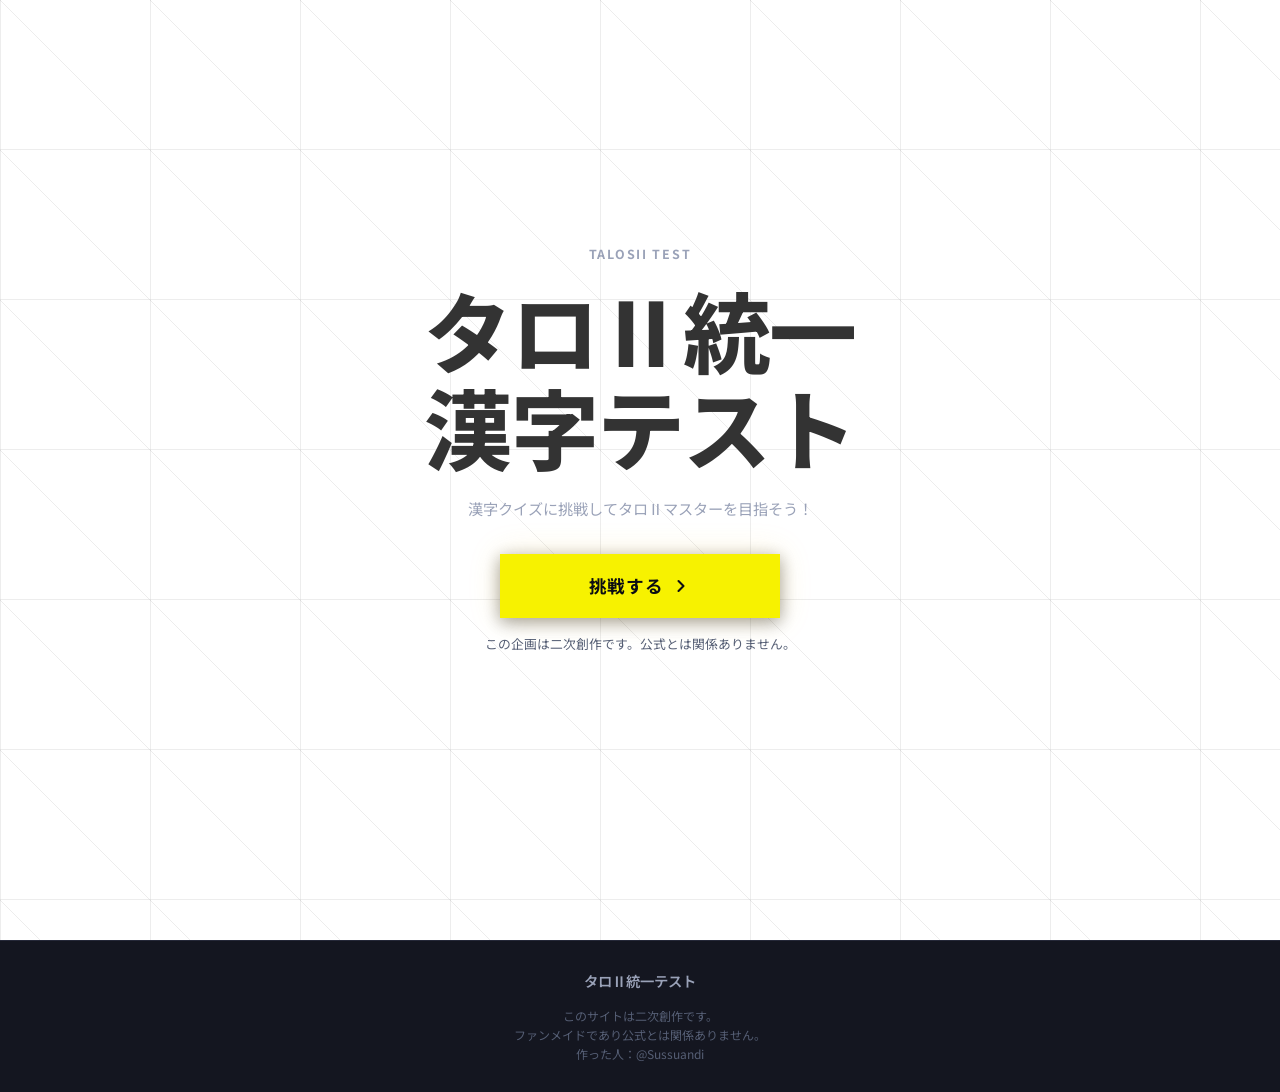
<file: index.html>
<!DOCTYPE html>
<html lang="ja">
<head>
  <!-- Google tag (gtag.js) -->
<script async src="https://www.googletagmanager.com/gtag/js?id=G-0Z82JJ4JBD"></script>
<script>
  window.dataLayer = window.dataLayer || [];
  function gtag(){dataLayer.push(arguments);}
  gtag('js', new Date());

  gtag('config', 'G-0Z82JJ4JBD');
</script>
  <meta charset="UTF-8">
  <meta name="viewport" content="width=device-width, initial-scale=1.0">
  <meta name="robots" content="noindex , nofollow" />
  <meta name="description" content="全15問の漢字クイズに挑戦！あなたの漢字力を試そう。">
  <meta property="og:title" content="タロⅡ統一テスト">
  <meta property="og:description" content="クイズに挑戦して称号をゲットしよう！">
  <meta property="og:type" content="website">
  <meta property="og:url" content="https://talosii-toitsu-test.pages.dev"/>
  <meta property="og:site_name" content="タロⅡ統一テスト"/>
  <meta property="og:image" content="https://talosii-toitsu-test.pages.dev/assets/images/ogp.png"/>
  <meta name="twitter:card" content="summary_large_image">
  <title>タロⅡ統一漢字テスト</title>
  <link rel="preconnect" href="https://fonts.googleapis.com">
  <link rel="preconnect" href="https://fonts.gstatic.com" crossorigin>
  <link href="https://fonts.googleapis.com/css2?family=Shippori+Mincho+B1:wght@400;600;800&family=Noto+Sans+JP:wght@300;400;500;700&display=swap" rel="stylesheet">
  <link rel="stylesheet" href="assets/css/style.css">
</head>

<!--      `       `     `       `       `  `  `               `  `
   `     `             `      `             `  `  `  `         `  `  `  `  `  `  `  `  `  `  `  `
                `                `
            `             `                             `
   `   `           `  `     `      `  `  `      `.,        `
          `    `               `            `  .MMMN,         `  `  `  `  `  `  `  `  `  `  `  `
     `       `           `                   .MMMMMMMN,  `
  `               `        `      `   `  ` .MMMMMMMMMMMN,   `                                     `
                     `        `          .dMMMMMMMMMMMMMMN,
     `  `    `          `          `   .dMMMMMMMMDTMMMMMMMMN,   `  `  `  `  `  `  `  `  `  `  `
                `  `       `         .dMMMMMMMMD    TMMMMMMMMN,                                  `
   `       `                  `    .JMMMMMMMMD`       TMMMMMMMMN,
                                 .JMMMMMMMM@`           TMMMMMMMMm,
     `  `    `    `  `  `  `   .JMMMMMMMM@`               TMMMMMMMMm,  `  `  `  `  `  `  `  `  `
   `                         .(MMMMMMMM@!                  .TMMMMMMMMm.
               `           ..MMMMMMMMB!                      .TMMMMMMMMm.
         `  `     `       .MMMMMMMM#'             `            .TMMMMMMMMa.                     `
   `  `              `  .MMMMMMMM#^            `     `  `        .WMMMMMMMMa.  `  `  `  `  `
               `      .MMMMMMMM#^        `  `                      ,WMMMMMMMMe.               `
             `      .MMMMMMMM#^                            `         ,WMMMMMMMMa
  `  `   `        .MMMMMMMMM^         `          `  `    `             ,HMMMMMMMMx               `
                .MMMMMMMMM=        `     `    `               `          (MMMMMMMMN,  `  `  `
            ` .MMMMMMMMM=                              `    `     `        /MMMMMMMMN,
   `  `  `  .MMMMMMMMM3               `    `                                 ?MMMMMMMMN,       `
          .MMMMMMMMM"       `  `  `      `      `  `     `           `         ?MMMMMMMMN,
          ?MMMMMMMMN,                                 `     `   `       `      .MMMMMMMMM"  `    `
  `  `      ?MMMMMMMMN,            `  `      `                     `         .MMMMMMMMM"
              ?MMMMMMMMN,                                                  .MMMMMMMMM"
                7MMMMMMMMN,                        `                     .dMMMMMMMMD           `
          `       TMMMMMMMMN,                                          .dMMMMMMMMD
                    TMMMMMMMMN,                                      .dMMMMMMMMD
                      TMMMMMMMMN,            `                     .+MMMMMMMMD`
                        TMMMMMMMMm,                             `.JMMMMMMMM@`
       `                  TMMMMMMMMm,              `           .JMMMMMMMM@`                    `
              `            .TMMMMMMMMm.                      .(MMMMMMMM@!
                             .TMMMMMMMMm.    `            `..MMMMMMMMB!
          `                    .WMMMMMMMMa.             ` .MMMMMMMM#'
                                 .WMMMMMMMMa.           .MMMMMMMM#^
       `                           ,WMMMMMMMMe.    `  .MMMMMMMM#^                              `
              `                      ,HMMMMMMMMa    .MMMMMMMM#^
                                       -HMMMMMMMMx.MMMMMMMMM=
                                         (MMMMMMMMMMMMMMMM=
                                           /MMMMMMMMMMMM=                                      `
          `                                  ?MMMMMMMM"                     `
       `      `                                ?MMMM"
                                                 ?"
                                                                                               `

                  `

問題を解くのにソースを見る必要はないのよ。                                             -->




<body>

<main class="landing">

  <!-- Decorative background kanji -->


  <div class="landing__inner">

    <p class="landing__eyebrow">TalosII Test</p>

    <h1 class="landing__title">
      <span class="t-main">タロⅡ統一漢字テスト</span>
      
    </h1>

    <p class="landing__desc">
      漢字クイズに挑戦してタロⅡマスターを目指そう！<br>
    </p>



    <div class="landing__cta">
      <a href="quiz.html" class="btn btn--start" role="button">
        挑戦する
        <svg xmlns="http://www.w3.org/2000/svg" width="20" height="20"
          viewBox="0 0 24 24" fill="none" stroke="currentColor"
          stroke-width="2.5" stroke-linecap="round" stroke-linejoin="round"
          aria-hidden="true">
          <polyline points="9 18 15 12 9 6"></polyline>
        </svg>
      </a>
    </div>

    <p class="landing__hint">
      この企画は二次創作です。公式とは関係ありません。
    </p>

  </div>
</main>
<script src="../assets/js/footer.js"></script>
</body>
</html>
</file>
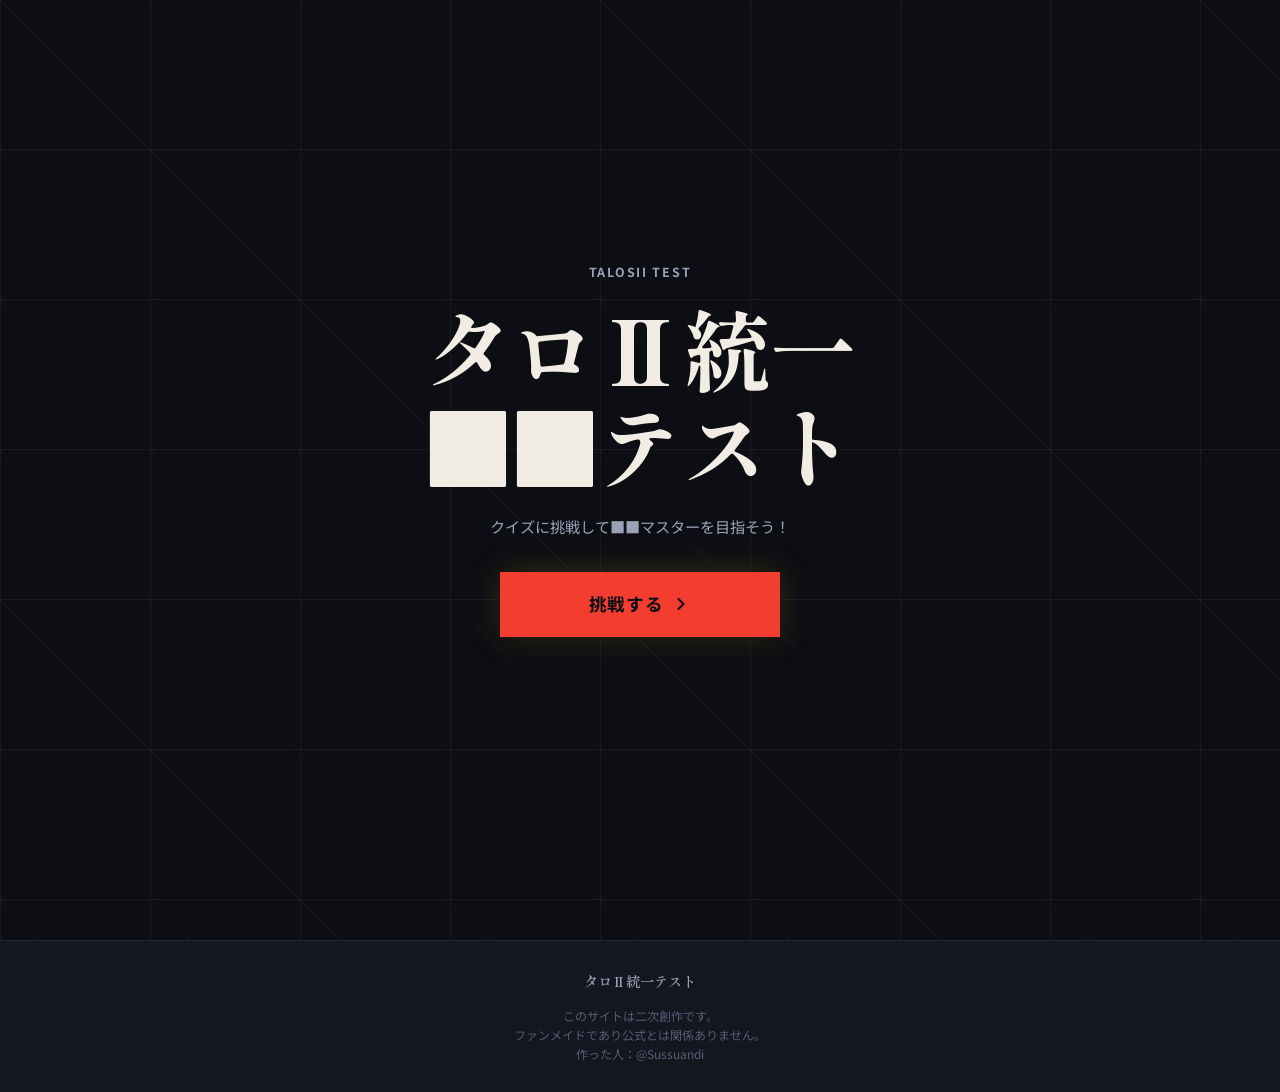
<file: hard/index.html>
<!DOCTYPE html>
<html lang="ja">
<head>
  <!-- Google tag (gtag.js) -->
<script async src="https://www.googletagmanager.com/gtag/js?id=G-0Z82JJ4JBD"></script>
<script>
  window.dataLayer = window.dataLayer || [];
  function gtag(){dataLayer.push(arguments);}
  gtag('js', new Date());

  gtag('config', 'G-0Z82JJ4JBD');
</script>
  <meta charset="UTF-8">
  <meta name="viewport" content="width=device-width, initial-scale=1.0">
  <meta name="robots" content="noindex , nofollow" />
  <meta name="description" content="真の実力を試そう。">
  <title>タロⅡ統一■■テスト</title>
  <link rel="preconnect" href="https://fonts.googleapis.com">
  <link rel="preconnect" href="https://fonts.gstatic.com" crossorigin>
  <link href="https://fonts.googleapis.com/css2?family=Shippori+Mincho+B1:wght@400;600;800&family=Noto+Sans+JP:wght@300;400;500;700&display=swap" rel="stylesheet">
  <link rel="stylesheet" href="../assets/css/style.css">

</head>

<!--      `       `     `       `       `  `  `               `  `
   `     `             `      `             `  `  `  `         `  `  `  `  `  `  `  `  `  `  `  `
                `                `
            `             `                             `
   `   `           `  `     `      `  `  `      `.,        `
          `    `               `            `  .MMMN,         `  `  `  `  `  `  `  `  `  `  `  `
     `       `           `                   .MMMMMMMN,  `
  `               `        `      `   `  ` .MMMMMMMMMMMN,   `                                     `
                     `        `          .dMMMMMMMMMMMMMMN,
     `  `    `          `          `   .dMMMMMMMMDTMMMMMMMMN,   `  `  `  `  `  `  `  `  `  `  `
                `  `       `         .dMMMMMMMMD    TMMMMMMMMN,                                  `
   `       `                  `    .JMMMMMMMMD`       TMMMMMMMMN,
                                 .JMMMMMMMM@`           TMMMMMMMMm,
     `  `    `    `  `  `  `   .JMMMMMMMM@`               TMMMMMMMMm,  `  `  `  `  `  `  `  `  `
   `                         .(MMMMMMMM@!                  .TMMMMMMMMm.
               `           ..MMMMMMMMB!                      .TMMMMMMMMm.
         `  `     `       .MMMMMMMM#'             `            .TMMMMMMMMa.                     `
   `  `              `  .MMMMMMMM#^            `     `  `        .WMMMMMMMMa.  `  `  `  `  `
               `      .MMMMMMMM#^        `  `                      ,WMMMMMMMMe.               `
             `      .MMMMMMMM#^                            `         ,WMMMMMMMMa
  `  `   `        .MMMMMMMMM^         `          `  `    `             ,HMMMMMMMMx               `
                .MMMMMMMMM=        `     `    `               `          (MMMMMMMMN,  `  `  `
            ` .MMMMMMMMM=                              `    `     `        /MMMMMMMMN,
   `  `  `  .MMMMMMMMM3               `    `                                 ?MMMMMMMMN,       `
          .MMMMMMMMM"       `  `  `      `      `  `     `           `         ?MMMMMMMMN,
          ?MMMMMMMMN,                                 `     `   `       `      .MMMMMMMMM"  `    `
  `  `      ?MMMMMMMMN,            `  `      `                     `         .MMMMMMMMM"
              ?MMMMMMMMN,                                                  .MMMMMMMMM"
                7MMMMMMMMN,                        `                     .dMMMMMMMMD           `
          `       TMMMMMMMMN,                                          .dMMMMMMMMD
                    TMMMMMMMMN,                                      .dMMMMMMMMD
                      TMMMMMMMMN,            `                     .+MMMMMMMMD`
                        TMMMMMMMMm,                             `.JMMMMMMMM@`
       `                  TMMMMMMMMm,              `           .JMMMMMMMM@`                    `
              `            .TMMMMMMMMm.                      .(MMMMMMMM@!
                             .TMMMMMMMMm.    `            `..MMMMMMMMB!
          `                    .WMMMMMMMMa.             ` .MMMMMMMM#'
                                 .WMMMMMMMMa.           .MMMMMMMM#^
       `                           ,WMMMMMMMMe.    `  .MMMMMMMM#^                              `
              `                      ,HMMMMMMMMa    .MMMMMMMM#^
                                       -HMMMMMMMMx.MMMMMMMMM=
                                         (MMMMMMMMMMMMMMMM=
                                           /MMMMMMMMMMMM=                                      `
          `                                  ?MMMMMMMM"                     `
       `      `                                ?MMMM"
                                                 ?"
                                                                                               `

                                                                            `
          `                                  `
       `      `                                                                                `


                                             `                              `






                                             

問題を解くのにソースを見る必要はないのよ。                                             -->
<body id="hard">

<main class="landing">

  <div class="landing__bg" aria-hidden="true">

  </div>

  <div class="landing__inner">


<p class="landing__eyebrow">TalosII Test</p>
    <h1 class="landing__title">
      <span class="t-main">タロⅡ統一■■テスト</span>
    </h1>

    <p class="landing__desc">
      クイズに挑戦して■■マスターを目指そう！<br>
    </p>



    <div class="landing__cta">
      <a href="/hard/quiz.html" class="btn btn--start" role="button">
        挑戦する
        <svg xmlns="http://www.w3.org/2000/svg" width="20" height="20"
          viewBox="0 0 24 24" fill="none" stroke="currentColor"
          stroke-width="2.5" stroke-linecap="round" stroke-linejoin="round"
          aria-hidden="true">
          <polyline points="9 18 15 12 9 6"></polyline>
        </svg>
      </a>
    </div>


  </div>
</main>

<script src="../assets/js/footer.js"></script>
</body>
</html>
</file>
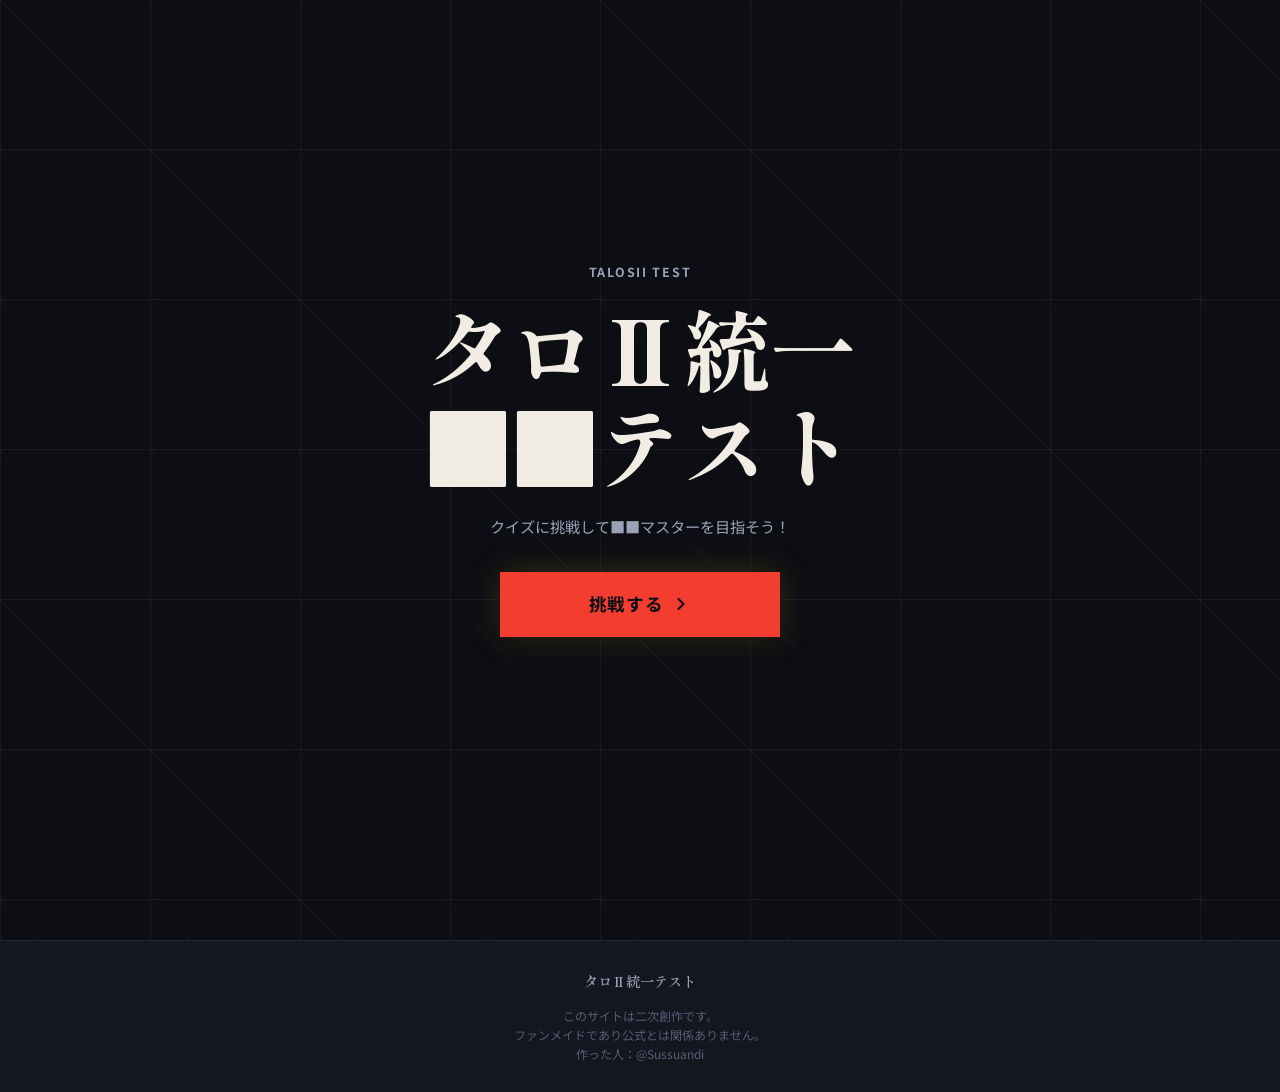
<file: hard/result.html>
<!DOCTYPE html>
<html lang="ja">
<head>
  <!-- Google tag (gtag.js) -->
<script async src="https://www.googletagmanager.com/gtag/js?id=G-0Z82JJ4JBD"></script>
<script>
  window.dataLayer = window.dataLayer || [];
  function gtag(){dataLayer.push(arguments);}
  gtag('js', new Date());

  gtag('config', 'G-0Z82JJ4JBD');
</script>
  <meta charset="UTF-8">
  <meta name="viewport" content="width=device-width, initial-scale=1.0">
  <meta name="robots" content="noindex , nofollow" />
  <title>タロⅡ統一■■テスト</title>
  <link rel="preconnect" href="https://fonts.googleapis.com">
  <link rel="preconnect" href="https://fonts.gstatic.com" crossorigin>
  <link href="https://fonts.googleapis.com/css2?family=Shippori+Mincho+B1:wght@400;600;800&family=Noto+Sans+JP:wght@300;400;500;700&display=swap" rel="stylesheet">
  <link rel="stylesheet" href="../assets/css/style.css">
</head>

<!--      `       `     `       `       `  `  `               `  `
   `     `             `      `             `  `  `  `         `  `  `  `  `  `  `  `  `  `  `  `
                `                `
            `             `                             `
   `   `           `  `     `      `  `  `      `.,        `
          `    `               `            `  .MMMN,         `  `  `  `  `  `  `  `  `  `  `  `
     `       `           `                   .MMMMMMMN,  `
  `               `        `      `   `  ` .MMMMMMMMMMMN,   `                                     `
                     `        `          .dMMMMMMMMMMMMMMN,
     `  `    `          `          `   .dMMMMMMMMDTMMMMMMMMN,   `  `  `  `  `  `  `  `  `  `  `
                `  `       `         .dMMMMMMMMD    TMMMMMMMMN,                                  `
   `       `                  `    .JMMMMMMMMD`       TMMMMMMMMN,
                                 .JMMMMMMMM@`           TMMMMMMMMm,
     `  `    `    `  `  `  `   .JMMMMMMMM@`               TMMMMMMMMm,  `  `  `  `  `  `  `  `  `
   `                         .(MMMMMMMM@!                  .TMMMMMMMMm.
               `           ..MMMMMMMMB!                      .TMMMMMMMMm.
         `  `     `       .MMMMMMMM#'             `            .TMMMMMMMMa.                     `
   `  `              `  .MMMMMMMM#^            `     `  `        .WMMMMMMMMa.  `  `  `  `  `
               `      .MMMMMMMM#^        `  `                      ,WMMMMMMMMe.               `
             `      .MMMMMMMM#^                            `         ,WMMMMMMMMa
  `  `   `        .MMMMMMMMM^         `          `  `    `             ,HMMMMMMMMx               `
                .MMMMMMMMM=        `     `    `               `          (MMMMMMMMN,  `  `  `
            ` .MMMMMMMMM=                              `    `     `        /MMMMMMMMN,
   `  `  `  .MMMMMMMMM3               `    `                                 ?MMMMMMMMN,       `
          .MMMMMMMMM"       `  `  `      `      `  `     `           `         ?MMMMMMMMN,
          ?MMMMMMMMN,                                 `     `   `       `      .MMMMMMMMM"  `    `
  `  `      ?MMMMMMMMN,            `  `      `                     `         .MMMMMMMMM"
              ?MMMMMMMMN,                                                  .MMMMMMMMM"
                7MMMMMMMMN,                        `                     .dMMMMMMMMD           `
          `       TMMMMMMMMN,                                          .dMMMMMMMMD
                    TMMMMMMMMN,                                      .dMMMMMMMMD
                      TMMMMMMMMN,            `                     .+MMMMMMMMD`
                        TMMMMMMMMm,                             `.JMMMMMMMM@`
       `                  TMMMMMMMMm,              `           .JMMMMMMMM@`                    `
              `            .TMMMMMMMMm.                      .(MMMMMMMM@!
                             .TMMMMMMMMm.    `            `..MMMMMMMMB!
          `                    .WMMMMMMMMa.             ` .MMMMMMMM#'
                                 .WMMMMMMMMa.           .MMMMMMMM#^
       `                           ,WMMMMMMMMe.    `  .MMMMMMMM#^                              `
              `                      ,HMMMMMMMMa    .MMMMMMMM#^
                                       -HMMMMMMMMx.MMMMMMMMM=
                                         (MMMMMMMMMMMMMMMM=
                                           /MMMMMMMMMMMM=                                      `
          `                                  ?MMMMMMMM"                     `
       `      `                                ?MMMM"
                                                 ?"
                                                                                               `

                                                                            `
          `                                  `
       `      `                                                                                `


                                             `                              `






                                             

問題を解くのにソースを見る必要はないのよ。                                             -->
<body id="hard">

<div class="result-page" id="js-result-page">

  <!-- ① スコアヒーロー -->
  <section class="result-hero">
    <p class="result-hero__eyebrow">RESULT</p>
    <div class="result-score-display">
      <span class="score-main" id="js-score-main">0</span>
      <span class="score-denom" id="js-score-denom">/ 10</span>
    </div>
    <p class="score-pct" id="js-score-pct">正答率 0%</p>
  </section>

  <!-- ② レベル称号 + 画像 + キャプション -->
  <section class="result-rank" id="js-rank-section">
    <div class="rank-img-wrap" id="js-rank-img-wrap">
      <img src="" alt="" id="js-rank-img"
           document.getElementById('js-rank-fallback').style.display='flex';">
      <div class="rank-img-wrap__fallback" id="js-rank-fallback" style="display:none">★</div>
    </div>
    <div>
      <span class="badge badge--rank" style="margin-bottom:10px" id="js-rank-badge">称号</span>
      <h2 class="rank-title" id="js-rank-title">―</h2>
      <p class="rank-caption" id="js-rank-caption"></p>
    </div>
  </section>

  <!-- ③ スコア内訳 (棒グラフ) -->
  <section class="result-section">
    <h3 class="section-title">スコア内訳</h3>
    <div class="score-bars">
      <!-- 読み -->
      <div class="score-bar-row">
        <div class="score-bar-meta">
          <span class="score-bar-label">
            <span class="badge badge--yomi" style="font-size:.72rem;padding:2px 8px">読み</span>
          </span>
          <span class="score-bar-val" id="js-yomi-val">0 / 10</span>
        </div>
        <div class="score-bar-track">
          <div class="score-bar-fill score-bar-fill--yomi" id="js-yomi-bar" style="width:0%"></div>
        </div>
      </div>

    </div>
  </section>

  <!-- ④ 問題ごとの正誤 + 解説 -->
  <section class="result-section">
    <h3 class="section-title">解説</h3>
    <div class="review-list" id="js-review-list">
      <!-- JS で生成 -->
    </div>
  </section>

  <!-- ⑤ シェアボタン -->
  <section class="share-section">
    <h3 class="share-title">結果をシェアする</h3>
    <div class="share-btns">
      <button class="share-btn share-btn--x" id="js-share-x" type="button">
        <!-- X (Twitter) icon -->
        <svg xmlns="http://www.w3.org/2000/svg" width="18" height="18"
             viewBox="0 0 24 24" fill="currentColor" aria-hidden="true">
          <path d="M18.244 2.25h3.308l-7.227 8.26 8.502 11.24H16.17l-4.714-6.231-5.401 6.231H2.747l7.73-8.835L1.254 2.25H8.08l4.253 5.622zm-1.161 17.52h1.833L7.084 4.126H5.117z"/>
        </svg>
        X でシェア
      </button>
      <button class="share-btn share-btn--bsky" id="js-share-bsky" type="button">
        <!-- Bluesky icon -->
        <svg xmlns="http://www.w3.org/2000/svg" width="18" height="18"
             viewBox="0 0 360 320" fill="currentColor" aria-hidden="true">
          <path d="M180 142c-16.3-31.7-60.7-90.8-102-120C38 2 17.5 0 9.7 0 4.4 0 0 4 0 9v163c0 13.1 8.9 25 22.2 28.5L160 240v-98zM180 142c16.3-31.7 60.7-90.8 102-120 40-20 60.5-22 68.3-22 5.3 0 9.7 4 9.7 9v163c0 13.1-8.9 25-22.2 28.5L200 240v-98z"/>
          <path d="M160 240c0 44.4-1.5 89.3-36 112-20.2 13.4-48 8-48-32 0-33.3 22.7-64.5 56-64.5H160zM200 240c0 44.4 1.5 89.3 36 112 20.2 13.4 48 8 48-32 0-33.3-22.7-64.5-56-64.5H200z"/>
        </svg>
        Bluesky でシェア
      </button>
    </div>
    <div class="result-retry">
      <a href="/hard/quiz.html" class="btn--retry">もう一度挑戦する</a>
    </div>
  </section>


  </div>

</div>

<script src="../assets/js/hard-questions.js"></script>
<script src="../assets/js/hard-result.js"></script>
<script src="../assets/js/footer.js"></script>
</body>
</html>
</file>
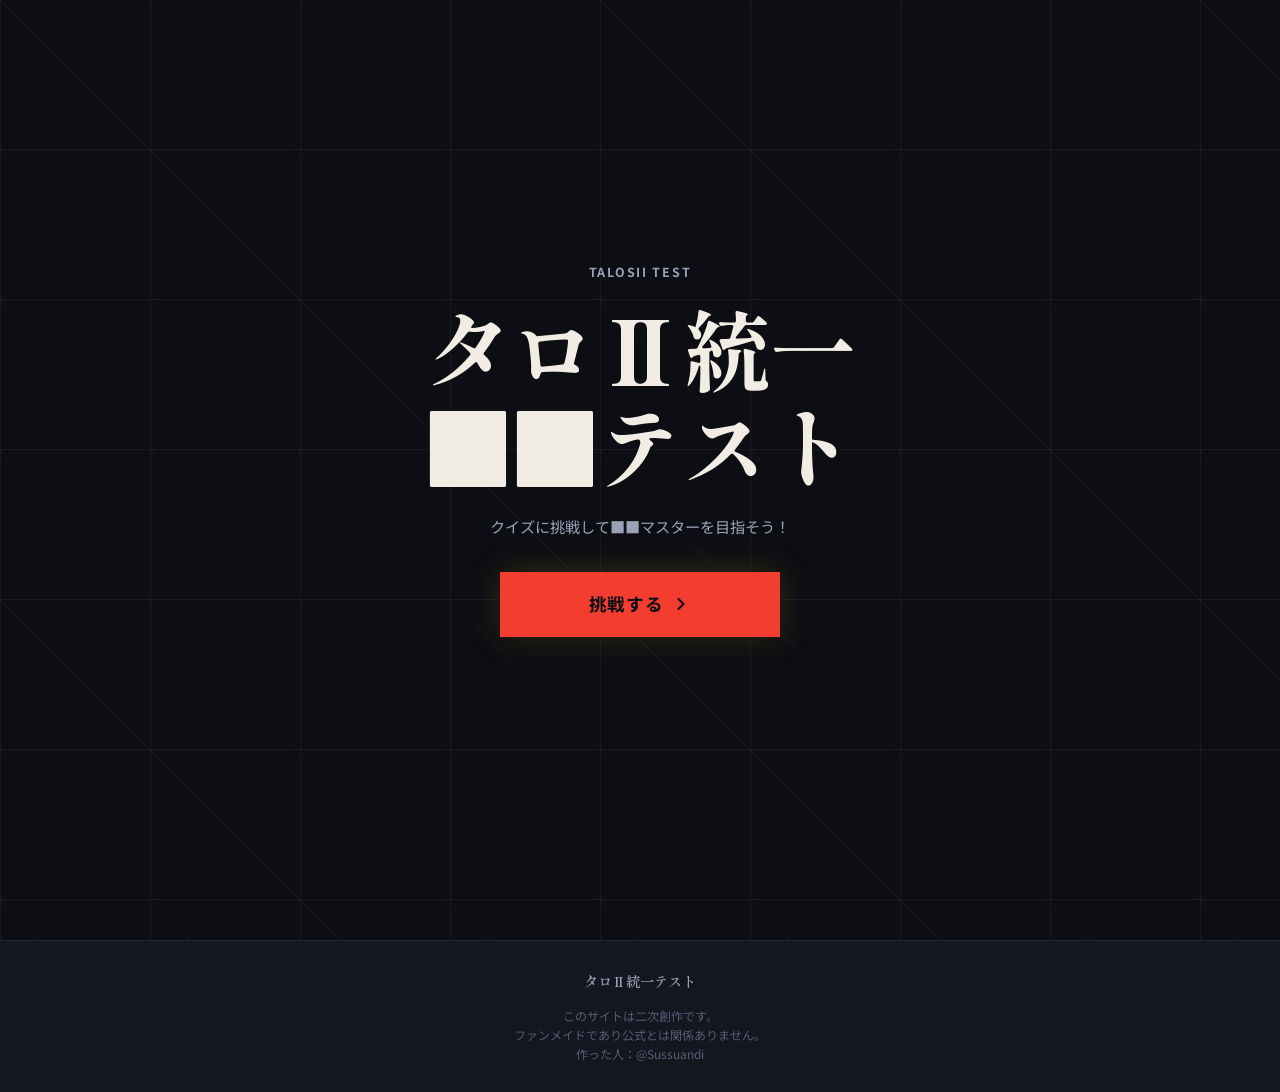
<file: mnt/user-data/outputs/kanji-quiz-v2/hard/result.html>
<!DOCTYPE html>
<html lang="ja">
<head>
  <meta charset="UTF-8">
  <meta name="viewport" content="width=device-width, initial-scale=1.0">
  <title>ハードモード 結果発表 — 漢字検定ゲーム</title>
  <link rel="preconnect" href="https://fonts.googleapis.com">
  <link rel="preconnect" href="https://fonts.gstatic.com" crossorigin>
  <link href="https://fonts.googleapis.com/css2?family=Shippori+Mincho+B1:wght@400;600;800&family=Noto+Sans+JP:wght@300;400;500;700&display=swap" rel="stylesheet">
  <link rel="stylesheet" href="/assets/css/style.css">
  <style>
    :root {
      --accent:      #e87070;
      --accent-hover:#f08080;
      --accent-dim:  rgba(232,112,112,.10);
      --accent-glow: rgba(232,112,112,.22);
    }
    .score-main   { text-shadow: 0 0 40px rgba(232,112,112,.35); }
    .score-bar-fill--yomi  { background: linear-gradient(90deg, #c06060, #e87070); }
    .score-bar-fill--kanji { background: linear-gradient(90deg, #a04040, #e87070); }
    .result-hero__mode-tag {
      display: inline-flex;
      align-items: center;
      gap: 6px;
      padding: 4px 12px;
      border-radius: 999px;
      font-size: .78rem;
      font-weight: 700;
      letter-spacing: .08em;
      background: rgba(232,112,112,.12);
      color: #e87070;
      border: 1px solid rgba(232,112,112,.3);
      margin-bottom: 12px;
    }
    .share-btn--x:hover   { border-color: #666; }
    .btn--retry:hover { border-color: #e87070; color: #e87070; background: rgba(232,112,112,.08); }
  </style>
</head>
<body>

<div class="result-page" id="js-result-page">

  <!-- ① スコアヒーロー -->
  <section class="result-hero">
    <div class="result-hero__mode-tag">
      <svg xmlns="http://www.w3.org/2000/svg" width="12" height="12"
           viewBox="0 0 24 24" fill="none" stroke="currentColor"
           stroke-width="2.5" stroke-linecap="round" stroke-linejoin="round"
           aria-hidden="true">
        <polygon points="13 2 3 14 12 14 11 22 21 10 12 10 13 2"></polygon>
      </svg>
      HARD MODE
    </div>
    <p class="result-hero__eyebrow">結果発表</p>
    <div class="result-score-display">
      <span class="score-main" id="js-score-main">0</span>
      <span class="score-denom">/ 15</span>
    </div>
    <p class="score-pct" id="js-score-pct">正答率 0%</p>
  </section>

  <!-- ② レベル称号 -->
  <section class="result-rank" id="js-rank-section">
    <div class="rank-img-wrap">
      <img src="" alt="" id="js-rank-img"
           onerror="this.style.display='none'; document.getElementById('js-rank-fallback').style.display='flex';">
      <div class="rank-img-wrap__fallback" id="js-rank-fallback" style="display:none;color:#e87070">⚔</div>
    </div>
    <div>
      <span class="badge badge--rank" style="margin-bottom:10px" id="js-rank-badge">称号</span>
      <h2 class="rank-title" id="js-rank-title">―</h2>
      <p class="rank-caption" id="js-rank-caption"></p>
    </div>
  </section>

  <!-- ③ スコア内訳 -->
  <section class="result-section">
    <h3 class="section-title">スコア内訳</h3>
    <div class="score-bars">
      <div class="score-bar-row">
        <div class="score-bar-meta">
          <span class="score-bar-label">
            <span class="badge badge--yomi" style="font-size:.72rem;padding:2px 8px">読み</span>
          </span>
          <span class="score-bar-val" id="js-yomi-val">0 / 10</span>
        </div>
        <div class="score-bar-track">
          <div class="score-bar-fill score-bar-fill--yomi" id="js-yomi-bar" style="width:0%"></div>
        </div>
      </div>
      <div class="score-bar-row">
        <div class="score-bar-meta">
          <span class="score-bar-label">
            <span class="badge badge--kanji" style="font-size:.72rem;padding:2px 8px">漢字</span>
          </span>
          <span class="score-bar-val" id="js-kanji-val">0 / 5</span>
        </div>
        <div class="score-bar-track">
          <div class="score-bar-fill score-bar-fill--kanji" id="js-kanji-bar" style="width:0%"></div>
        </div>
      </div>
    </div>
  </section>

  <!-- ④ 答え合わせ -->
  <section class="result-section">
    <h3 class="section-title">答え合わせ</h3>
    <div class="review-list" id="js-review-list"></div>
  </section>

  <!-- ⑤ シェア -->
  <section class="share-section">
    <h3 class="share-title">結果をシェアする</h3>
    <div class="share-btns">
      <button class="share-btn share-btn--x" id="js-share-x" type="button">
        <svg xmlns="http://www.w3.org/2000/svg" width="18" height="18"
             viewBox="0 0 24 24" fill="currentColor" aria-hidden="true">
          <path d="M18.244 2.25h3.308l-7.227 8.26 8.502 11.24H16.17l-4.714-6.231-5.401 6.231H2.747l7.73-8.835L1.254 2.25H8.08l4.253 5.622zm-1.161 17.52h1.833L7.084 4.126H5.117z"/>
        </svg>
        X (Twitter) でシェア
      </button>
      <button class="share-btn share-btn--bsky" id="js-share-bsky" type="button">
        <svg xmlns="http://www.w3.org/2000/svg" width="18" height="18"
             viewBox="0 0 360 320" fill="currentColor" aria-hidden="true">
          <path d="M180 142c-16.3-31.7-60.7-90.8-102-120C38 2 17.5 0 9.7 0 4.4 0 0 4 0 9v163c0 13.1 8.9 25 22.2 28.5L160 240v-98zM180 142c16.3-31.7 60.7-90.8 102-120 40-20 60.5-22 68.3-22 5.3 0 9.7 4 9.7 9v163c0 13.1-8.9 25-22.2 28.5L200 240v-98z"/>
          <path d="M160 240c0 44.4-1.5 89.3-36 112-20.2 13.4-48 8-48-32 0-33.3 22.7-64.5 56-64.5H160zM200 240c0 44.4 1.5 89.3 36 112 20.2 13.4 48 8 48-32 0-33.3-22.7-64.5-56-64.5H200z"/>
        </svg>
        Bluesky でシェア
      </button>
    </div>
    <div class="result-retry">
      <a href="/hard/quiz.html" class="btn--retry">もう一度挑戦する</a>
    </div>
    <div class="result-retry" style="margin-top:10px">
      <a href="/index.html" class="btn--retry" style="font-size:.85rem;padding:10px 24px">
        通常モードに戻る
      </a>
    </div>
  </section>

</div>

<script src="/assets/js/hard-questions.js"></script>
<script src="/assets/js/hard-result.js"></script>
<script src="/assets/js/footer.js"></script>
</body>
</html>
</file>
<file: assets/css/style.css>
@import url('https://fonts.googleapis.com/css2?family=Shippori+Mincho+B1:wght@400;600;800&family=Noto+Sans+JP:wght@300;400;500;700&display=swap');

/* --- Design Tokens ---------------------------------- */
:root {
  --bg-base:      #ffffff;
  --bg-surface:   #141620;
  --bg-elevated:  #1c1f2a;
  --bg-hover:     #252836;
  --border:       #252838;
  --border-light: #343750;

  --accent:       #f7f200;
  --accent-hover: #e9d730;
  --accent-dim:   rgba(242, 194, 48, 0.10);
  --accent-glow:  rgba(242, 194, 48, 0.18);

  --text-hi:      #333333;
  --text-mid:     #9aa2b8;
  --text-lo:      #555e74;

  --ok:           #00e4ab;
  --ok-dim:       rgba(93, 186, 120, 0.12);
  --ng:           #ff00dd;
  --ng-dim:       rgba(232, 112, 112, 0.12);

  --radius:       0px;
  --radius-sm:    0px;
  --radius-lg:    0px;
  --shadow:       0 8px 32px rgba(0,0,0,.5);
  --shadow-sm:    0 2px 12px rgba(0,0,0,.3);

  --transition:   0.2s ease;
  /* --font-display: 'Shippori Mincho B1', serif; */
  --font-body:    'Noto Sans JP', sans-serif;
}

/* --- Reset ----------------------------------------- */
*, *::before, *::after { box-sizing: border-box; margin: 0; padding: 0; }
html { scroll-behavior: smooth; -webkit-text-size-adjust: 100%; }
body {
  font-family: var(--font-body);
  background-color: var(--bg-base);
  background-image: url(../images/bg.png);
  color: var(--text-hi);
  min-height: 100dvh;
  line-height: 1.6;
  -webkit-font-smoothing: antialiased;
  overflow-x: hidden;
  /* background-image:
    radial-gradient(ellipse 60% 50% at 15% 5%,  rgba(242,194,48,.05) 0%, transparent 100%),
    radial-gradient(ellipse 50% 60% at 85% 95%, rgba(242,194,48,.04) 0%, transparent 100%);
 */}
 #result{
  background-color: #3b3e45;
  .rank-title , .review-word{
    color: #fff;
  }
 }
a { text-decoration: none; color: inherit; }
img { display: block; max-width: 100%; }
button { cursor: pointer; border: none; background: none; font-family: inherit; }

/* --- Utilities -------------------------------------- */
.visually-hidden {
  position: absolute; width: 1px; height: 1px;
  padding: 0; margin: -1px; overflow: hidden;
  clip: rect(0,0,0,0); white-space: nowrap; border: 0;
}

/* =====================================================
   COMPONENT: Button
   ===================================================== */
.btn {
  display: inline-flex;
  align-items: center;
  justify-content: center;
  gap: 8px;
  padding: 14px 28px;
  border-radius: var(--radius);
  font-family: var(--font-body);
  font-size: 1rem;
  font-weight: 700;
  letter-spacing: .04em;
  transition: var(--transition);
  cursor: pointer;
}
.btn--primary {
  background: var(--accent);
  color: #0c0e13;
  box-shadow: 0 0 24px var(--accent-glow);
}
.btn--primary:hover {
  background: var(--accent-hover);
  box-shadow: 0 0 36px rgba(242,194,48,.35);
  transform: translateY(-2px);
}
.btn--primary:active { transform: translateY(0); }

.btn--ghost {
  background: var(--bg-elevated);
  color: var(--text-hi);
  border: 1px solid var(--border-light);
}
.btn--ghost:hover {
  border-color: var(--accent);
  color: var(--accent);
  background: var(--accent-dim);
}

/* =====================================================
   COMPONENT: Progress Bar
   ===================================================== */
.progress-wrap {
  display: flex;
  align-items: center;
  gap: 12px;
}
.progress-track {
  flex: 1;
  height: 2px;
  background: #b6b6b6;

  overflow: hidden;
}
.progress-fill {
  height: 100%;
  background: #4d4d4d;

  transition: width .5s cubic-bezier(.4,0,.2,1);
  box-shadow: 0 0 8px var(--accent-glow);
}
#hard .progress-track {
  flex: 1;
  height: 2px;
  background: var(--bg-elevated);

  overflow: hidden;
}
#hard .progress-fill {
  height: 100%;
  background: var(--accent);

  transition: width .5s cubic-bezier(.4,0,.2,1);
  box-shadow: 0 0 8px var(--accent-glow);
}
.progress-label {
  font-size: .8rem;
  font-weight: 700;
  color: var(--text-mid);
  white-space: nowrap;
  min-width: 48px;
  text-align: right;
}

/* =====================================================
   COMPONENT: Badge
   ===================================================== */
.badge {
  display: inline-flex;
  align-items: center;
  gap: 4px;
  padding: 4px 10px;
  /* border-radius: 999px; */
  font-size: .75rem;
  font-weight: 700;
  letter-spacing: .06em;
}
.badge--yomi  { background: rgba(20, 20, 20, 0.623); color: #00ffbf; border: 1px solid rgba(80, 208, 240, 0.3); }
.badge--kanji { background: rgba(20, 20, 20, 0.623);    color: var(--accent); border: 1px solid rgba(242,194,48,.3); }
.badge--rank  { background: var(--bg-elevated); color: var(--accent); border: 1px solid var(--border-light); }

/* =====================================================
   PAGE: Landing
   ===================================================== */
.landing {
  position: relative;
  min-height: 100dvh;
  display: flex;
  flex-direction: column;
  align-items: center;
  justify-content: center;
  padding: 40px 24px;
  overflow: hidden;
}

/* Large decorative background kanji */
.landing__bg {
  position: absolute;
  inset: 0;
  display: flex;
  align-items: center;
  justify-content: center;
  gap: 0.05em;
  pointer-events: none;
  user-select: none;
  overflow: hidden;
}
.landing__bg span {
  font-family: var(--font-display);
  font-size: clamp(18vw, 28vw, 320px);
  font-weight: 800;
  line-height: 1;
  color: transparent;
  -webkit-text-stroke: 1px rgba(242,194,48,.05);
  letter-spacing: -.02em;
}

.landing__inner {
  position: relative;
  z-index: 1;
  display: flex;
  flex-direction: column;
  align-items: center;
  text-align: center;
  max-width: 480px;
  width: 100%;
  gap: 0;
}

.landing__eyebrow {
  font-size: .78rem;
  font-weight: 700;
  letter-spacing: .14em;
  color: var(--text-mid);
  text-transform: uppercase;
  margin-bottom: 16px;
  opacity: 0;
  animation: fadeUp .6s .1s ease forwards;
}

.landing__title {
  font-family: var(--font-display);
  font-weight: 800;
  line-height: 1.1;
  margin-bottom: 20px;
  opacity: 0;
  animation: fadeUp .6s .2s ease forwards;
}
.landing__title .t-main {
  display: block;
  font-size: clamp(3rem, 14vw, 5.5rem);
  color: var(--text-hi);
  letter-spacing: -.02em;
}
.landing__title .t-sub {
  display: block;
  font-size: clamp(1.3rem, 5vw, 2rem);
  color: var(--text-mid);
  font-weight: 600;
  letter-spacing: .02em;
  margin-top: 4px;
}

.landing__desc {
  font-size: .95rem;
  color: var(--text-mid);
  line-height: 1.8;
  margin-bottom: 32px;
  opacity: 0;
  animation: fadeUp .6s .3s ease forwards;
}

.landing__stats {
  display: flex;
  align-items: center;
  justify-content: center;
  gap: 0;
  margin-bottom: 36px;
  background: var(--bg-surface);
  border: 1px solid var(--border);
  border-radius: var(--radius-lg);
  padding: 20px 32px;
  width: 100%;
  max-width: 320px;
  opacity: 0;
  animation: fadeUp .6s .4s ease forwards;
}
.stat {
  display: flex;
  flex-direction: column;
  align-items: center;
  flex: 1;
}
.stat__num {
  font-family: var(--font-display);
  font-size: 2.4rem;
  font-weight: 800;
  color: var(--accent);
  line-height: 1;
}
.stat__lbl {
  font-size: .78rem;
  color: var(--text-lo);
  margin-top: 4px;
  font-weight: 500;
}
.stat__divider {
  width: 1px;
  height: 40px;
  background: var(--border-light);
}

.landing__cta {
  opacity: 0;
  animation: fadeUp .6s .5s ease forwards;
  width: 100%;
  max-width: 280px;
}
.btn--start {
  width: 100%;
  padding: 18px 32px;
  font-size: 1.1rem;
  border-radius: var(--radius-lg);
  background: var(--accent);
  color: #0c0e13;
  font-weight: 700;
  box-shadow: 0 0 32px var(--accent-glow), 0 4px 16px rgba(0,0,0,.4);
  transition: all var(--transition);
}
.btn--start:hover {
  background: var(--accent-hover);
  box-shadow: 0 0 48px rgba(242,194,48,.4), 0 6px 24px rgba(0,0,0,.4);
  transform: translateY(-3px);
}
.btn--start svg { flex-shrink: 0; }

.landing__hint {
  margin-top: 16px;
  font-size: .8rem;
  color: var(--text-lo);
  opacity: 0;
  animation: fadeUp .6s .6s ease forwards;
}

/* =====================================================
   PAGE: Quiz
   ===================================================== */
.quiz-page {
  min-height: 100dvh;
  display: flex;
  flex-direction: column;
  padding: 0;
}

/* Header */
.quiz-header {
  padding: 16px 20px 12px;
  background: var(--accent);
  backdrop-filter: blur(8px);
  border-bottom: 15px solid #d6d6d6;
  position: sticky;
  top: 0;
  z-index: 10;
}
#hard .quiz-header {
  padding: 16px 20px 12px;
  background: rgba(12,14,19,.85);
  backdrop-filter: blur(8px);
  border-bottom: 1px solid var(--border);
  position: sticky;
  top: 0;
  z-index: 10;
}
.quiz-header__top {
  display: flex;
  align-items: center;
  justify-content: space-between;
  margin-bottom: 10px;
}
.quiz-header__title {
  font-family: var(--font-display);
  font-size: .9rem;
  font-weight: 600;
  color: var(--text-hi);
}
#hard .quiz-header__title {
  font-family: var(--font-display);
  font-size: .9rem;
  font-weight: 600;
  color: var(--text-mid);
}

/* Phase image */
.phase-wrap {
  display: flex;
  justify-content: center;
  /* padding: 24px 20px 0; */
}
.phase-img-box {
  width: 100%;
  max-width: 400px;
  height: 100vw;
  max-height: 400px;
  /* border-radius: var(--radius-lg);
  background: var(--bg-surface);
  border: 1px solid var(--border); */
  overflow: hidden;
  position: relative;
  display: flex;
  align-items: center;
  justify-content: center;
  transition: opacity .4s ease;
}
.phase-img-box img {
  width: 100%;
  height: 100%;
  object-fit: cover;
  position: absolute;
  inset: 0;
}
/* placeholder shown when image missing */
.phase-img-box__fallback {
  font-family: var(--font-display);
  font-size: 3rem;
  font-weight: 800;
  color: var(--accent);
  opacity: .35;
  pointer-events: none;
  user-select: none;
}
.phase-img-box.phase--changing { opacity: 0; }

/* Quiz card */
.quiz-main {
  /* flex: 1; */
  padding: 24px 20px 40px;
  max-width: 600px;
  width: 100%;
  margin: 0 auto;
}

.quiz-card {
  transition: opacity .22s ease, transform .22s ease;
}
.quiz-card.is-exiting {
  opacity: 0;
  transform: translateY(-8px);
}
.quiz-card.is-entering {
  animation: cardIn .28s ease forwards;
}
@keyframes cardIn {
  from { opacity: 0; transform: translateY(10px); }
  to   { opacity: 1; transform: translateY(0); }
}

.quiz-type-row {
  display: flex;
  align-items: center;
  gap: 8px;
  margin-bottom: 14px;
}
.quiz-qnum {
  font-size: .8rem;
  font-weight: 700;
  color: var(--text-lo);
}

.quiz-question {
  font-size: .95rem;
  color: var(--text-mid);
  margin-bottom: 10px;
  line-height: 1.7;
}
.quiz-word {
  font-family: var(--font-display);
  font-size: clamp(2.8rem, 9vw, 4rem);
  font-weight: 800;
  line-height: 1.1;
  color: var(--text-hi);
  letter-spacing: .04em;
  margin-bottom: 28px;
  position: relative;
  display: inline-block;
}
.quiz-word::after {
  content: '';
  position: absolute;
  bottom: -4px;
  left: 0;
  width: 100%;
  height: 3px;
  background: var(--accent);
  border-radius: 2px;
  box-shadow: 0 0 10px var(--accent-glow);
}

/* Choice buttons */
.choices {
  display: flex;
  flex-direction: column;
  gap: 10px;
}
.choice-btn {
  display: flex;
  align-items: center;
  gap: 14px;
  padding: 15px 18px;
  background: var(--bg-base);
  border: 1px solid var(--border);
  border-radius: var(--radius);
  color: var(--text-hi);
  font-family: var(--font-body);
  font-size: 1rem;
  font-weight: 500;
  text-align: left;
  transition: all var(--transition);
  cursor: pointer;
  width: 100%;
  -webkit-tap-highlight-color: transparent;
}

#hard .choice-btn {

  background: rgb(20, 22, 32);
background-repeat: no-repeat;
background-size: cover;
background-position: center;
}
.choice-btn:hover:not(:disabled) {
  background: var(--accent);
  border-color: var(--border-light);
}
.choice-btn:active:not(:disabled) {
  transform: scale(.98);
}
.choice-label {
  width: 28px;
  height: 28px;
  border-radius: 50%;
  background: var(--accent);
  border: 1px solid var(--border-light);
  display: flex;
  align-items: center;
  justify-content: center;
  font-size: .78rem;
  font-weight: 700;
  color: var(--text-lo);
  flex-shrink: 0;
  transition: var(--transition);
}
#hard .choice-label {
  width: 28px;
  height: 28px;
  border-radius: 50%;
  background: var(--bg-elevated);
  border: 1px solid var(--border-light);
  display: flex;
  align-items: center;
  justify-content: center;
  font-size: .78rem;
  font-weight: 700;
  color: var(--text-lo);
  flex-shrink: 0;
  transition: var(--transition);
}
.choice-text {
  /* font-family: var(--font-display); */
  font-size: 1.05rem;
  font-weight: 500;
}
/* Selected state */
.choice-btn.is-selected {
  background: var(--accent);
  /* border-color: var(--accent); */
  box-shadow: 0 0 16px var(--accent-glow);
}
.choice-btn.is-selected .choice-label {
  background: var(--accent);
  /* border-color: var(--accent); */
  color: #0c0e13;
}
.choice-btn:disabled { cursor: default; }

/* =====================================================
   PAGE: Result
   ===================================================== */
.result-page {
  min-height: 100dvh;
  padding: 0 0 60px;
}

/* Hero score */
.result-hero {
  background:var(--accent); 
  border-bottom: 1px solid var(--border);
  padding: 40px 24px 32px;
  text-align: center;
}
.result-hero__eyebrow {
  font-size: .78rem;
  letter-spacing: .14em;
  font-weight: 700;
  color: var(--bg-surface);
  text-transform: uppercase;
  margin-bottom: 20px;
}
.result-score-display {
  display: flex;
  align-items: baseline;
  justify-content: center;
  gap: 4px;
  margin-bottom: 8px;
}
.score-main {
  font-family: var(--font-display);
  font-size: clamp(4.5rem, 20vw, 7rem);
  font-weight: 800;
  color: var(--bg-surface);
  line-height: 1;
  text-shadow: 0 0 40px var(--accent-glow);
}
.score-denom {
  font-family: var(--font-display);
  font-size: clamp(1.5rem, 6vw, 2.2rem);
  font-weight: 600;
  color: var(--text-mid);
}
.score-pct {
  font-size: .9rem;
  color: var(--text-lo);
  margin-bottom: 0;
}

/* Rank section */
.result-rank {
  max-width: 560px;
  margin: 0 auto;
  padding: 32px 24px;
  display: flex;
  flex-direction: column;
  align-items: center;
  gap: 16px;
  text-align: center;
  border-bottom: 1px solid var(--border);
}
.rank-img-wrap {
  width: 140px;
  height: 140px;
  /* border-radius: var(--radius-lg);
  background: var(--bg-surface);
  border: 1px solid var(--border-light); */
  overflow: hidden;
  display: flex;
  align-items: center;
  justify-content: center;
  flex-shrink: 0;
}
.rank-img-wrap img {
  width: 100%;
  height: 100%;
  object-fit: cover;
}
.rank-img-wrap__fallback {
  font-family: var(--font-display);
  font-size: 3.5rem;
  color: var(--accent);
  opacity: .4;
}
.rank-title {
  font-family: var(--font-display);
  font-size: clamp(1.6rem, 7vw, 2.2rem);
  font-weight: 800;
  color: var(--text-hi);
}
.rank-caption {
  font-size: .95rem;
  color: var(--text-mid);
  line-height: 1.7;
  max-width: 360px;
}

/* Score breakdown */
.result-section {
  max-width: 560px;
  margin: 0 auto;
  padding: 28px 24px;
  border-bottom: 1px solid var(--border);
}
.section-title {
  font-family: var(--font-display);
  font-size: 1rem;
  font-weight: 700;
  color: var(--text-mid);
  letter-spacing: .06em;
  margin-bottom: 20px;
}

.score-bars { display: flex; flex-direction: column; gap: 16px; }
.score-bar-row { display: flex; flex-direction: column; gap: 8px; }
.score-bar-meta {
  display: flex;
  justify-content: space-between;
  align-items: center;
}
.score-bar-label { font-size: .9rem; font-weight: 700; color: var(--text-hi); }
.score-bar-val { font-size: .85rem; font-weight: 700; color: var(--text-mid); }
.score-bar-track {
  height: 3px;
  background: var(--bg-elevated);

  overflow: hidden;
}
.score-bar-fill {
  height: 100%;
  width: 0;
  transition: width 1.2s cubic-bezier(.4,0,.2,1);
}
.score-bar-fill--yomi  { background: linear-gradient(90deg, #60ebf0, #00ffbf); }
.score-bar-fill--kanji { background: linear-gradient(90deg, #e0cd20, var(--accent)); }

/* Q&A review */
.review-list { display: flex; flex-direction: column; gap: 12px; }
.review-item {
  background: var(--bg-surface);
  border: 1px solid var(--border);
  border-radius: var(--radius);
  overflow: hidden;
  transition: var(--transition);
}
.review-item.is-correct { border-left: 2px solid var(--ok); }
.review-item.is-wrong   { border-left: 2px solid var(--ng); }

.review-head {
  display: flex;
  align-items: flex-start;
  gap: 12px;
  padding: 14px 16px;
}
.review-verdict {
  width: 26px;
  height: 26px;
  border-radius: 50%;
  display: flex;
  align-items: center;
  justify-content: center;
  font-size: .85rem;
  font-weight: 700;
  flex-shrink: 0;
  margin-top: 1px;
}
.is-correct .review-verdict { background: var(--ok-dim); color: var(--ok); }
.is-wrong   .review-verdict { background: var(--ng-dim); color: var(--ng); }

.review-content { flex: 1; min-width: 0; }
.review-qnum    { font-size: .75rem; color: var(--text-lo); margin-bottom: 2px; font-weight: 600; }
.review-word    { font-family: var(--font-display); font-size: 1.25rem; font-weight: 700; color: var(--text-hi); }

.review-answers {
  padding: 0 16px 12px 54px;
  display: flex;
  flex-direction: column;
  gap: 4px;
}
.review-ans-row { display: flex; gap: 8px; align-items: center; font-size: .85rem; }
.ans-lbl {
  font-size: .72rem;
  font-weight: 700;
  letter-spacing: .04em;
  width: 44px;
  flex-shrink: 0;
  color: var(--text-lo);
}
.ans-val { color: var(--text-hi); font-weight: 500; }
.ans-val--correct { color: var(--ok); font-weight: 700; }
.ans-val--wrong   { color: var(--ng); }

.review-explanation {
  padding: 0 16px 14px 54px;
  font-size: .83rem;
  color: var(--text-mid);
  line-height: 1.75;
  border-top: 1px solid var(--border);
  padding-top: 10px;
  margin-top: 0;
}

/* Share section */
.share-section {
  max-width: 560px;
  margin: 0 auto;
  padding: 28px 24px;
}
.share-title {
  font-family: var(--font-display);
  font-size: 1rem;
  font-weight: 700;
  color: var(--text-mid);
  letter-spacing: .06em;
  margin-bottom: 16px;
}
.share-btns {
  display: flex;
  flex-direction: column;
  gap: 10px;
}
.share-btn {
  display: flex;
  align-items: center;
  justify-content: center;
  gap: 10px;
  padding: 15px 24px;
  border-radius: var(--radius);
  font-size: .95rem;
  font-weight: 700;
  letter-spacing: .03em;
  transition: all var(--transition);
  cursor: pointer;
  border: none;
}
.share-btn--x {
  background: #1a1a1a;
  color: #fff;
  border: 1px solid #333;
}
.share-btn--x:hover {
  background: #111;
  border-color: #555;
  transform: translateY(-2px);
  box-shadow: 0 6px 20px rgba(0,0,0,.4);
}
.share-btn--bsky {
  background: #1a1a1a;
  color: #fff;
  border: 1px solid #333;
}
.share-btn--bsky:hover {
  background: #111;
  transform: translateY(-2px);
  box-shadow: 0 6px 20px rgba(0,0,0,.4);

}

.result-retry {
  text-align: center;
  margin-top: 20px;
}
.btn--retry {
  background: #1a1a1a;
  border: 1px solid var(--border-light);
  color: var(--text-mid);
  padding: 12px 28px;
  border-radius: var(--radius);
  font-size: .9rem;
  font-weight: 500;
  transition: var(--transition);
}
.btn--retry:hover {
  border-color: var(--accent);
  color: var(--accent);
  background: var(--accent-dim);
}

/* =====================================================
   Animations
   ===================================================== */
@keyframes fadeUp {
  from { opacity: 0; transform: translateY(14px); }
  to   { opacity: 1; transform: translateY(0); }
}
@keyframes fadeIn {
  from { opacity: 0; }
  to   { opacity: 1; }
}
@keyframes scaleIn {
  from { opacity: 0; transform: scale(.92); }
  to   { opacity: 1; transform: scale(1); }
}

.anim-fade-up  { animation: fadeUp  .6s ease forwards; }
.anim-fade-in  { animation: fadeIn  .4s ease forwards; }
.anim-scale-in { animation: scaleIn .5s ease forwards; }

/* =====================================================
   Responsive: Tablet / Desktop
   ===================================================== */
@media (min-width: 600px) {
  .quiz-main       { padding: 32px 32px 60px; }
  .share-btns      { flex-direction: row; }
  .share-btn       { flex: 1; }

  .result-rank {
    flex-direction: row;
    text-align: left;
    gap: 28px;
  }
  .rank-img-wrap { width: 120px; height: 120px; }
}

@media (min-width: 768px) {
  .choices {
    display: grid;
    grid-template-columns: 1fr 1fr;
  }
}

/* =====================================================
   COMPONENT: Site Footer
   ===================================================== */
.site-footer {
  background: var(--bg-surface);
  border-top: 1px solid var(--border);
  padding: 28px 24px;
  margin-top: 40px;
}
.site-footer__inner {
  max-width: 560px;
  margin: 0 auto;
  display: flex;
  flex-direction: column;
  align-items: center;
  gap: 14px;
  text-align: center;
}
.site-footer__logo {
  display: inline-flex;
  align-items: center;
  gap: 8px;
  text-decoration: none;
  transition: var(--transition);
}
.site-footer__logo:hover { opacity: .75; }
.site-footer__logo-kanji {
  font-family: var(--font-display);
  font-size: 1.4rem;
  font-weight: 800;
  color: var(--accent);
  line-height: 1;
}
.site-footer__logo-text {
  font-family: var(--font-display);
  font-size: .9rem;
  font-weight: 600;
  color: var(--text-mid);
}
.site-footer__nav {
  display: flex;
  align-items: center;
  gap: 8px;
}
.site-footer__link {
  font-size: .82rem;
  font-weight: 600;
  color: var(--text-lo);
  text-decoration: none;
  transition: var(--transition);
  padding: 4px 8px;
  border-radius: var(--radius-sm);
}
.site-footer__link:hover { color: var(--accent); background: var(--accent-dim); }
.site-footer__link--hard:hover { color: #e87070; background: rgba(232,112,112,.10); }
.site-footer__sep { color: var(--text-lo); font-size: .8rem; }
.site-footer__copy {
  font-size: .75rem;
  color: var(--text-lo);
}

/* =====================================================
   COMPONENT: Modal / Confirmation Dialog
   ===================================================== */
.modal-overlay {
  position: fixed;
  inset: 0;
  background: rgba(0,0,0,.72);
  backdrop-filter: blur(4px);
  -webkit-backdrop-filter: blur(4px);
  display: flex;
  align-items: center;
  justify-content: center;
  padding: 24px;
  z-index: 100;
  animation: fadeIn .2s ease;
}
.modal-overlay[hidden] { display: none; }

.modal-card {
  background: var(--bg-elevated);
  border: 1px solid var(--border-light);
  border-radius: var(--radius-lg);
  box-shadow: var(--shadow);
  width: 100%;
  max-width: 360px;
  overflow: hidden;
  animation: scaleIn .24s ease;
}
.confirm-visual {
  padding: 32px 24px 20px;
  display: flex;
  justify-content: center;
  align-items: center;
  min-height: 100px;
}
.confirm-visual img {
  max-width: 100%;
  max-height: 160px;
  object-fit: contain;
  display: block;
}
.confirm-fallback-text {
  font-family: var(--font-display);
  font-size: 1.3rem;
  font-weight: 700;
  color: var(--text-hi);
  text-align: center;
  line-height: 1.5;
}
.confirm-buttons {
  display: flex;
  gap: 0;
  border-top: 1px solid var(--border);
}
.confirm-btn {
  flex: 1;
  padding: 0;
  background: none;
  border: none;
  cursor: pointer;
  display: flex;
  align-items: center;
  justify-content: center;
  min-height: 56px;
  font-family: var(--font-body);
  font-size: 1rem;
  font-weight: 700;
  transition: var(--transition);
  position: relative;
}
.confirm-btn img {
  max-width: 100%;
  max-height: 56px;
  object-fit: contain;
  display: block;
  pointer-events: none;
}
.confirm-btn span {
  padding: 16px 0;
  display: block;
}
.confirm-btn--yes {
  color: var(--ok);
  border-right: 1px solid var(--border);
}
.confirm-btn--yes:hover { background: var(--ok-dim); }
.confirm-btn--no  { color: var(--text-mid); }
.confirm-btn--no:hover  { background: var(--bg-hover); }

/* Hard mode button (result page) */
.hard-mode-entry {
  max-width: 100%;
  margin: 0 auto;
  /* padding: 24px 24px 0; */
  text-align: center;
  margin-bottom: -120px;
  margin-top: 160px;
}
.hard-mode-entry__label {
  font-size: .78rem;
  letter-spacing: .1em;
  color: var(--text-lo);
  margin-bottom: 12px;
  font-weight: 600;
}
.btn--hard {
  /* display: inline-flex;
  align-items: center;
  justify-content: center;
  gap: 10px;
  padding: 16px 32px;
  background: rgba(232,112,112,.08);
  border: 1px solid rgba(232,112,112,.35);
  border-radius: var(--radius);
  color: #e87070;
  font-family: var(--font-body);
  font-size: 1rem;
  font-weight: 700;
  letter-spacing: .04em;
  cursor: pointer;
  transition: all var(--transition);
  width: 100%;
  max-width: 320px; */
  transition: all var(--transition);
  width: 100vw;
  
}
.btn--hard:hover {
  background: rgba(130, 112, 232, 0.021);

}

:root #hard {
  --bg-base:      #0c0e13;


  --accent:       #f23d30;
  --accent-hover: #f75858;

  --text-hi:      #f2ede4;
  --text-mid:     #9aa2b8;
  --text-lo:      #555e74;

  --ok:           #f23d30;
  --ok-dim:       rgba(180, 180, 180, 0.12);
  --ng:           #797979;
  --ng-dim:       rgba(88, 88, 88, 0.12);

  --font-display: 'Shippori Mincho B1', serif;

}
#hard {
  .score-bar-fill--yomi  { background: linear-gradient(90deg, #c01d12, #f23d30); }
  .badge--yomi  { background: rgba(211, 17, 17, 0.18); color: #f23d30; border: 1px solid rgba(240, 80, 80, 0.3); }
  .phase-img-box {
  width: 100%;
  max-width: 400px;
  height: 80px;
}
}
/* word を透明にして背景画像を表示 */
.quiz-word--image {
  color: transparent;
  background-size: contain;
  background-repeat: no-repeat;
  background-position: center;
  min-width: 200px;
  min-height: 80px;
  display: inline-block;
}
.quiz-word--image::after {
  display: none; /* 黄色アンダーラインを非表示 */
}

/* choice を透明にして背景画像を表示 */
.choice-btn--image {
  background-size: cover;
  background-repeat: no-repeat ;
  background-position: center;
  min-height: 80px;
  border-color: var(--border-light);
}
</file>
